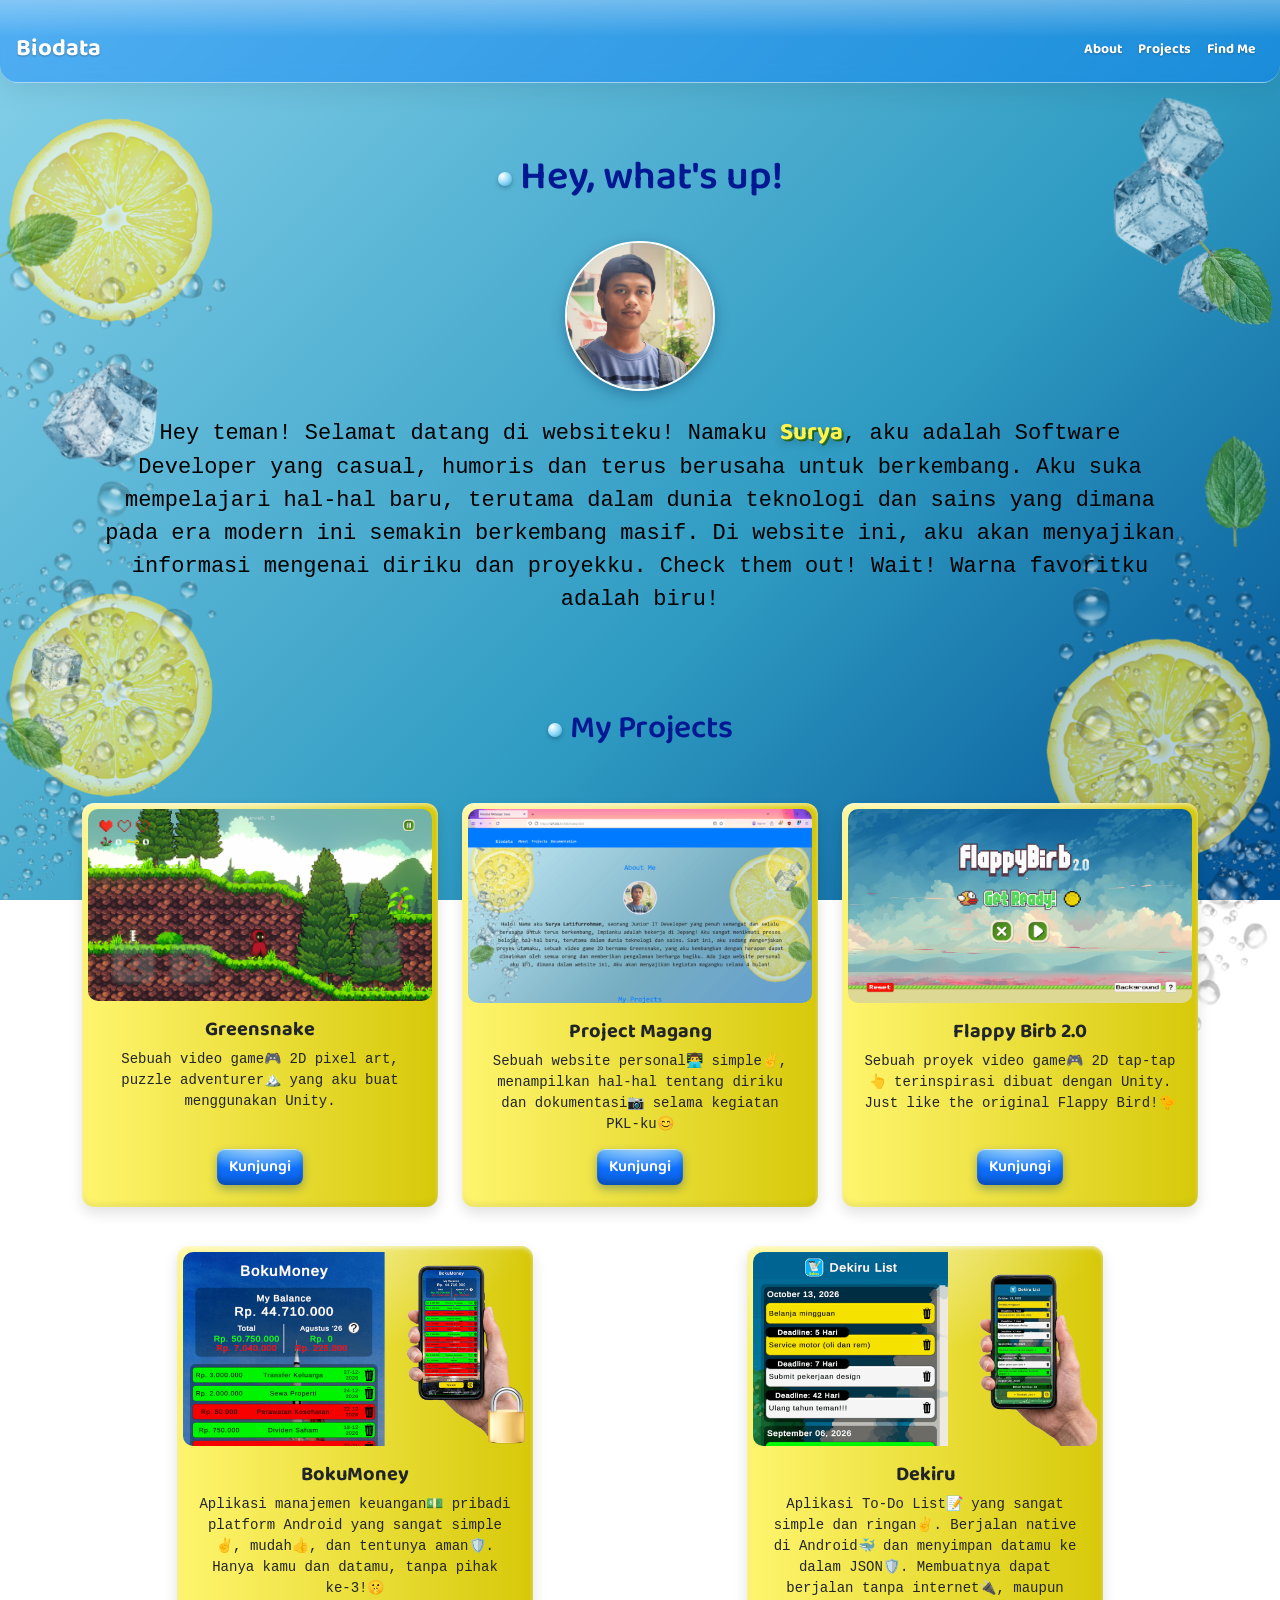
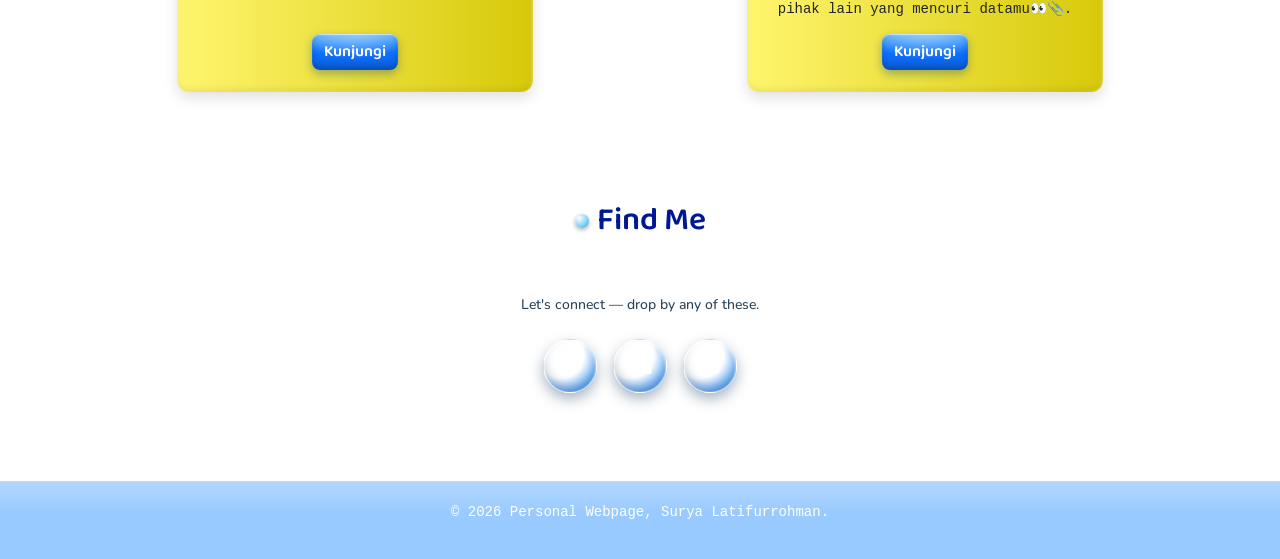
<file: index.html>
<!DOCTYPE html>
<html lang="en">
  <head>
    <meta charset="UTF-8" />
    <meta name="viewport" content="width=device-width, initial-scale=1.0" />
    <meta
      name="description"
      content="Surya Latifurrohman — Junior Software Developer. Personal site and project showcase."
    />
    <title>Surya the Website</title>
    <link rel="icon" type="image/x-icon" href="media/lemon.ico" />

    <!-- Fonts -->
    <link rel="preconnect" href="https://fonts.googleapis.com" />
    <link rel="preconnect" href="https://fonts.gstatic.com" crossorigin />
    <link
      href="https://fonts.googleapis.com/css2?family=JetBrains+Mono:wght@400;500;600;700&family=Inter:wght@400;500;600&display=swap"
      rel="stylesheet"
    />

    <!-- CSS links -->
    <link
      href="https://cdn.jsdelivr.net/npm/bootstrap@5.1.3/dist/css/bootstrap.min.css"
      rel="stylesheet"
    />
    <link
      rel="stylesheet"
      href="https://cdn.jsdelivr.net/npm/bootstrap-icons@1.11.3/font/bootstrap-icons.css"
    />
    <link rel="stylesheet" href="style.css" />
  </head>

  <body>
    <!-- Navbar -->
    <nav class="navbar navbar-dark navbar-expand-lg">
      <div class="container-fluid mt-3 ms-1 me-1">
        <!-- Navbar brand and toggle button -->
        <a class="navbar-brand" href="#">Biodata</a>
        <button
          class="navbar-toggler"
          type="button"
          data-bs-toggle="collapse"
          data-bs-target="#navbarNav"
          aria-controls="navbarNav"
          aria-expanded="false"
          aria-label="Toggle navigation"
        >
          <span class="navbar-toggler-icon"></span>
        </button>

        <!-- Navbar links (collapsed on small screens) -->
        <div class="collapse navbar-collapse" id="navbarNav">
          <div class="navbar-nav ms-auto">
            <a class="nav-link" href="#about">About</a>
            <a class="nav-link" href="#projects">Projects</a>
            <a class="nav-link" href="#contacts">Find Me</a>
          </div>
        </div>
      </div>
    </nav>

    <!-- About Me Section -->
    <section id="about" class="container px-4 text-center">
      <h2 class="section-title fs-1">Hey, what's up!</h2>

      <!-- Foto Profil -->
      <div class="mb-4">
        <img
          src="media/profile.jpeg"
          alt="Profile Picture"
          class="profile-img rounded-circle"
          id="profileImg"
        />
      </div>

      <!-- Deskripsi -->
      <p class="mt-3 text-fade-in about-main-fs">
        Hey teman! Selamat datang di websiteku! Namaku
        <span class="text-highlight">Surya</span>, aku adalah Software Developer
        yang casual, humoris dan terus berusaha untuk berkembang. Aku suka
        mempelajari hal-hal baru, terutama dalam dunia teknologi dan sains yang
        dimana pada era modern ini semakin berkembang masif. Di website ini, aku
        akan menyajikan informasi mengenai diriku dan proyekku. Check them out!
        Wait! Warna favoritku adalah biru!
      </p>
    </section>

    <!-- Projects Section -->
    <section id="projects" class="container">
      <h2 class="section-title text-center py-4">My Projects</h2>

      <div class="row g-4">
        <!-- Project 1 -->
        <div class="col-md-4 mb-3 col-12 reveal">
          <div class="card project-card">
            <img
              src="media/greensnake/banner.png"
              class="card-img-top"
              alt="Greensnake"
            />

            <div class="card-body">
              <h5 class="card-title">Greensnake</h5>

              <p class="card-text mb-1">
                Sebuah video game🎮 2D pixel art, puzzle adventurer🏔️ yang aku
                buat menggunakan Unity.
              </p>

              <a
                class="btn btn-primary project-btn"
                href="https://suryalative51.github.io/personal-webpage.github.io/project1.html"
                target="_blank"
                rel="noopener"
                >Kunjungi</a
              >
            </div>
          </div>
        </div>

        <!-- Project 2 -->
        <div class="col-md-4 mb-3 col-12 reveal">
          <div class="card project-card">
            <img
              src="media/magang/banner.png"
              class="card-img-top"
              alt="Website Magang"
            />
            <div class="card-body">
              <h5 class="card-title">Project Magang</h5>
              <p class="card-text mb-1">
                Sebuah website personal👨‍💻 simple✌️, menampilkan hal-hal tentang
                diriku dan dokumentasi📷 selama kegiatan PKL-ku😊
              </p>
              <a
                class="btn btn-primary project-btn"
                href="https://suryalative51.github.io/personal-webpage.github.io/"
                target="_blank"
                rel="noopener"
                >Kunjungi</a
              >
            </div>
          </div>
        </div>

        <!-- Project 3 -->
        <div class="col-md-4 mb-3 col-12 reveal">
          <div class="card project-card">
            <img
              src="media/flappybirb/banner.png"
              class="card-img-top"
              alt="FlappyBirb 2.0"
            />
            <div class="card-body">
              <h5 class="card-title">Flappy Birb 2.0</h5>
              <p class="card-text mb-1">
                Sebuah proyek video game🎮 2D tap-tap👆 terinspirasi dibuat
                dengan Unity. Just like the original Flappy Bird!🐤
              </p>
              <!-- Bro flappy birb has its own web. redirect it there -->
              <a
                class="btn btn-primary project-btn"
                href="https://suryalative51.github.io/FlappyBirb2"
                target="_blank"
                rel="noopener"
                >Kunjungi</a
              >
            </div>
          </div>
        </div>

        <!-- Project 4 -->
        <div class="col-md-4 mb-3 col-12 reveal">
          <div class="card project-card">
            <img
              src="media/bokumoney/banner.png"
              class="card-img-top"
              alt="BokuMoney"
            />
            <div class="card-body">
              <h5 class="card-title">BokuMoney</h5>
              <p class="card-text mb-1">
                Aplikasi manajemen keuangan💵 pribadi platform Android yang
                sangat simple✌️, mudah👍, dan tentunya aman🛡️. Hanya kamu dan
                datamu, tanpa pihak ke-3!🤫
              </p>
              <a
                class="btn btn-primary project-btn"
                href="https://suryalative51.github.io/bokumoney"
                target="_blank"
                rel="noopener"
                >Kunjungi</a
              >
            </div>
          </div>
        </div>

        <!-- Project 5 -->
        <div class="col-md-4 mb-3 col-12 reveal">
          <div class="card project-card">
            <img
              src="media/dekiru/banner.png"
              class="card-img-top"
              alt="Dekiru"
            />
            <div class="card-body">
              <h5 class="card-title">Dekiru</h5>
              <p class="card-text mb-1">
                Aplikasi To-Do List📝 yang sangat simple dan ringan✌️. Berjalan
                native di Android🐳 dan menyimpan datamu ke dalam JSON🛡️.
                Membuatnya dapat berjalan tanpa internet🔌, maupun pihak lain
                yang mencuri datamu👀📎.
              </p>
              <a
                class="btn btn-primary project-btn"
                href="https://suryalative51.github.io/dekiru"
                target="_blank"
                rel="noopener"
                >Kunjungi</a
              >
            </div>
          </div>
        </div>

        <!-- End of container -->
      </div>
    </section>

    <!-- Find Me Section -->
    <section id="contacts" class="container">
      <h2 class="section-title text-center py-4">Find Me</h2>
      <p class="contact-tagline">Let's connect — drop by any of these.</p>
      <!-- TODO: swap these # placeholders for your real profile links -->
      <div class="d-flex justify-content-center gap-3 pb-5 flex-wrap">
        <a
          href="https://github.com/suryalative51/"
          class="social-link"
          aria-label="GitHub"
          target="_blank"
          rel="noopener"
        >
          <i class="bi bi-github"></i>
        </a>
        <a
          href="https://www.linkedin.com/in/surya-latifurrohman-613374427?utm_source=share_via&utm_content=profile&utm_medium=member_android"
          class="social-link"
          aria-label="LinkedIn"
          target="_blank"
          rel="noopener"
        >
          <i class="bi bi-linkedin"></i>
        </a>
        <a
          href="https://www.instagram.com/taiyou.jpn/"
          class="social-link"
          aria-label="Instagram"
          target="_blank"
          rel="noopener"
        >
          <i class="bi bi-instagram"></i>
        </a>
      </div>
    </section>

    <!-- Footer -->
    <footer class="footer">
      <p>&copy; 2026 Personal Webpage, Surya Latifurrohman.</p>
    </footer>

    <!-- Bootstrap JS and Dependencies -->
    <script src="script.js" defer></script>
    <script
      src="https://cdn.jsdelivr.net/npm/bootstrap@5.1.3/dist/js/bootstrap.bundle.min.js"
      defer
    ></script>
  </body>
</html>
</file>
<file: style.css>
﻿/* ============================================================
   Frutiger Aero gloss pass — same layout, same keyframes, same
   hover mechanics as the original file. Only the *materials*
   changed: gradients, glass shine layers, bevels, and a bubblier
   type pairing. Nothing here alters timing/transform values that
   existed before.
   ============================================================ */

@import url("https://fonts.googleapis.com/css2?family=Baloo+2:wght@500;600;700;800&family=Nunito:wght@400;600;700&display=swap");

:root {
  --clr-sky: rgb(134, 209, 234);
  --clr-ocean: rgb(47, 155, 194);
  --clr-abyss: rgb(0, 79, 148);
  --clr-lemon: #fff56e;
  --clr-lemon-deep: #d7c909;
  --font-display: "Baloo 2", "Courier New", Courier, monospace;
  --font-body: "Nunito", "Courier New", Courier, monospace;
}

body {
  font-family: monospace;
  font-weight: 500;

  background: linear-gradient(
    135deg,
    var(--clr-sky) 0%,
    var(--clr-ocean) 60%,
    var(--clr-abyss) 100%
  );
  color: #000000;
  text-align: center;
  min-height: 100vh; /* was 100vh flat — clipped the bg past the first screen */
  margin: 0;
  padding: 0;
  background-size: cover;
  background-attachment: fixed;
}

.row {
  display: flex; /* Flexbox layout */
  justify-content: space-around; /* Space the images evenly */
  flex-wrap: wrap; /* Allow wrapping if the screen is too small */
}

.col {
  text-align: center; /* Center the text below each image */
}

.card {
  border: none;
}

.bg-container {
  position: fixed;
  top: 0;
  left: 0;
  width: 100vw;
  height: 100vh;
  z-index: -99;
  pointer-events: none;
}

/* Jelly button — same radius/shape as before, glossy Aqua-style finish */
.btn-primary {
  border-radius: 8px;
  border: none;
  font-family: var(--font-display);
  font-weight: 600;
  background-image: radial-gradient(
      130% 180% at 50% -30%,
      rgba(255, 255, 255, 0.6),
      transparent 55%
    ),
    linear-gradient(180deg, #4dabf7 0%, #0d6efd 55%, #0b5ed7 100%);
  box-shadow: inset 0 1px 1px rgba(255, 255, 255, 0.65),
    inset 0 -3px 6px rgba(0, 20, 60, 0.25), 0 4px 10px rgba(0, 60, 120, 0.35);
  transition: transform 0.2s ease, box-shadow 0.2s ease;
}

.btn-primary:hover {
  transform: translateY(-2px);
  box-shadow: inset 0 1px 1px rgba(255, 255, 255, 0.75),
    inset 0 -3px 6px rgba(0, 20, 60, 0.3), 0 8px 18px rgba(0, 60, 120, 0.45);
}

.btn-primary:active {
  transform: translateY(0);
  box-shadow: inset 0 2px 6px rgba(0, 20, 60, 0.35);
}

/* --- SKEUOMORPHIC NAVBAR (Aero Glass) --- */
.navbar {
  background-image: linear-gradient(rgba(255, 255, 255, 0.3), transparent 45%),
    linear-gradient(rgba(0, 123, 255, 0.4), rgba(0, 123, 255, 0.4));
  backdrop-filter: blur(8px); /* The "Aero" Blur */
  -webkit-backdrop-filter: blur(8px);
  box-shadow: 0 4px 30px rgba(0, 0, 0, 0.1); /* Floating effect */
  border-radius: 0 0 18px 18px; /* Rounded bottom corners (very Y2K/Aero) */
  border-bottom: 1px solid rgba(255, 255, 255, 0.35);
  padding: 10px 0;
  margin-top: 0;
}

.navbar a {
  color: white !important;
  text-shadow: 0 1px 2px rgba(0, 0, 0, 0.3); /* Text legibility on glass */
  font-family: var(--font-display);
  font-weight: bold;
  transition: all 0.2s ease;
}

.navbar a:hover {
  text-shadow: 0 0 8px rgba(255, 255, 255, 0.8); /* Glow effect */
}

.navbar-brand {
  color: #fff !important;
  text-shadow: 0 2px 4px rgba(0, 0, 0, 0.4);
  font-family: var(--font-display);
  font-size: 1.5rem;
}

/* Little glass bubble around the hamburger icon */
.navbar-toggler {
  border: none;
  border-radius: 50%;
  padding: 0.4rem 0.5rem;
  background: radial-gradient(
      circle at 35% 30%,
      rgba(255, 255, 255, 0.8),
      rgba(255, 255, 255, 0.15) 60%
    ),
    rgba(255, 255, 255, 0.12);
  box-shadow: inset 0 1px 2px rgba(255, 255, 255, 0.6),
    0 2px 6px rgba(0, 40, 80, 0.25);
}

.navbar-toggler:focus {
  box-shadow: inset 0 1px 2px rgba(255, 255, 255, 0.6),
    0 0 0 3px rgba(255, 255, 255, 0.4);
}

.glassmorphism {
  /* Glassmorphism effect */
  backdrop-filter: blur(8px);
  -webkit-backdrop-filter: blur(8px);
}

.container {
  margin-top: 70px;
}

.profile-img {
  width: 150px;
  height: 150px;
  border-radius: 50%;
  object-fit: cover;
  border: 2px solid #fefefe;
  margin-top: 10px;
  transition: transform 0.3s ease, box-shadow 0.3s ease;

  /* Glass-orb shading: light from upper-left, soft shadow lower-right */
  box-shadow: inset 0 6px 10px rgba(255, 255, 255, 0.55),
    inset 0 -8px 14px rgba(0, 0, 0, 0.18), 0 4px 14px rgba(0, 40, 80, 0.35);
}

.profile-img:hover {
  transform: scale(1.1);
  box-shadow: 0px 0px 30px rgba(0, 123, 255, 0.7);
}

.section-title {
  color: #001892;
  font-family: var(--font-display);
  font-weight: 600;
  margin-bottom: 30px;
}

/* Tiny glossy bubble marker — the "bubbly skeuomorphic icon" touch */
.section-title::before {
  content: "";
  display: inline-block;
  width: 14px;
  height: 14px;
  margin-right: 8px;
  border-radius: 50%;
  background: radial-gradient(
    circle at 30% 28%,
    #ffffff,
    #8ad6f5 55%,
    #2f9bc2 100%
  );
  box-shadow: 0 2px 4px rgba(0, 40, 80, 0.35);
  vertical-align: middle;
}

.text-highlight {
  color: #fff44f;
  font-family: var(--font-display);
  /* Layered "candy" shadow — keeps the original green, adds depth */
  text-shadow: 1px 1px 0 #2f7d32, 2px 2px 0 #1e5c22,
    0 4px 10px rgba(0, 0, 0, 0.25);
  font-weight: bold;
  /* font-style: italic; */
  font-size: 110%;
}

/* For project cards */
.project-card {
  position: relative;
  background-image: radial-gradient(
      120% 60% at 30% -10%,
      rgba(255, 255, 255, 0.65),
      transparent 60%
    ),
    linear-gradient(to right, #fff56e, #d7c909);
  border-radius: 12px;
  margin-bottom: 10px;
  height: 100%;
  padding: 6px;
  overflow: hidden;
  box-shadow: inset 0 2px 4px rgba(255, 255, 255, 0.6),
    inset 0 -3px 6px rgba(0, 0, 0, 0.08), 0 6px 14px rgba(0, 0, 0, 0.12);

  transition: transform 0.5s ease, box-shadow 0.5s ease;

  will-change: transform;
}

.card-title {
  font-family: var(--font-display);
  font-weight: 700;
}

/* Gradient overlay (smooth direction fade) */
.project-card::before {
  content: "";
  position: absolute;
  inset: 0;
  background-image: linear-gradient(to bottom, #f4ec83, #e3d834);
  opacity: 0;
  transition: opacity 0.5s ease;
  z-index: 0;
}

/* Glow layer */
.project-card::after {
  content: "";
  position: absolute;
  inset: -2px;
  border-radius: 12px;
  background: radial-gradient(circle at 50% 50%, #fff34f80, transparent 70%);
  opacity: 0;
  transition: opacity 0.5s ease;
  z-index: -1;
}

/* Keep content above overlays */
.project-card > * {
  z-index: 1;
}

/* Hover effect */
.project-card:hover {
  transform: translateY(-12px) scale(1.05);
  box-shadow: 0px 20px 40px rgba(255, 243, 79, 0.4);
  cursor: pointer;
}

.project-card:hover::before {
  opacity: 1;
}

.project-card:hover::after {
  opacity: 1;
}

.text-fade-in {
  opacity: 0;
  animation: fadeIn 3s forwards;
}

/* Card body lays out as a column so the visit button can pin itself
   to the bottom via margin-top: auto — no absolute positioning, so
   nothing competes with the hover-lift transform on .btn-primary */
.card-body {
  display: flex;
  flex-direction: column;
  align-items: center;
  text-align: center;
}

.project-btn {
  margin-top: auto;
}

.project-card img,
.docs-card img {
  border-radius: 10px;
}

.project-banner {
  border-radius: 10px;
  border: 3px solid #fff34fde;
  box-shadow: inset 0 3px 8px rgba(255, 255, 255, 0.5), 0 8px 90px #fff34fde;
  margin-bottom: 35px;
  margin-top: 15px;
  width: 65%;
}

.project-about {
  font-size: 20px;
  border-radius: 10px;
  background: rgba(0, 123, 255, 0.35);
  box-shadow: inset 0 2px 6px rgba(255, 255, 255, 0.35),
    0 8px 20px rgba(0, 123, 255, 0.8);
  margin-left: 1%;
  margin-right: 1%;
  padding: 3%;
}

.about-main-fs {
  font-size: 20px;
  font-weight: normal;
}

/* For documentation cards */
/* For the card images */
.card-img-top {
  width: 100%; /* Ensure image fills the width of the card */
  height: auto; /* Maintain aspect ratio */
  object-fit: contain; /* Ensures image fits well without distortion */
  border-radius: 10px; /* Optional: rounded corners for images */
  transition: transform 0.3s ease; /* Smooth zoom effect */
}

/* Here are the code for masonry effect */
.masonry-container {
  text-align: center;
  column-count: 5;
  column-gap: 1rem;
  padding: 1rem;
}

.masonry-item {
  display: inline-block;
  width: 100%;
  margin-bottom: 1rem;
  border-radius: 10px;
  box-shadow: 0 4px 6px rgba(0, 0, 0, 0.1);
  transition: transform 0.3s ease, box-shadow 0.3s ease;

  /* Glassmorphism effect, with a glossy sheen laid over the top */
  background-image: radial-gradient(
      120% 60% at 30% -10%,
      rgba(255, 255, 255, 0.5),
      transparent 60%
    ),
    linear-gradient(rgba(0, 123, 255, 0.35), rgba(0, 123, 255, 0.35));
  backdrop-filter: blur(6px);
  -webkit-backdrop-filter: blur(6px);
}

.masonry-item:hover {
  transform: scale(1.1);
  background: rgba(0, 123, 255, 0.5);
  box-shadow: 0px 0px 30px rgba(0, 123, 255, 1);
}

@keyframes fadeIn {
  from {
    opacity: 0;
    transform: translateY(20px); /* Teks muncul dari bawah */
  }
  to {
    opacity: 1;
    transform: translateY(0);
  }
}

/* The Popup */
.popup {
  display: none; /* Hidden by default */
  position: fixed;
  top: 0;
  left: 0;
  right: 0;
  bottom: 0;
  background-color: rgba(0, 0, 0, 0.8); /* Dimmed background */
  justify-content: center;
  align-items: center;
  z-index: 999;
}

.popup-content {
  background: white;
  padding: 1%;
  text-align: center;
  max-width: 90%;
  max-height: 90%;
  overflow: auto;
  border-radius: 10px;
  box-shadow: 0 20px 50px rgba(0, 20, 40, 0.35),
    inset 0 2px 4px rgba(255, 255, 255, 0.6);
}

.popup-content img {
  max-width: 100%;
  height: auto;
}

/* Bubble-orb social icons for the Find Me section */
.social-link {
  width: 54px;
  height: 54px;
  display: inline-flex;
  align-items: center;
  justify-content: center;
  border-radius: 50%;
  color: #fff !important;
  font-size: 1.4rem;
  text-decoration: none;
  border: 1px solid rgba(255, 255, 255, 0.5);
  background: radial-gradient(
    circle at 32% 28%,
    rgba(255, 255, 255, 0.85),
    rgba(255, 255, 255, 0.15) 45%,
    rgba(0, 123, 255, 0.55) 75%
  );
  box-shadow: inset 0 2px 3px rgba(255, 255, 255, 0.7),
    inset 0 -6px 10px rgba(0, 40, 80, 0.25), 0 6px 14px rgba(0, 40, 80, 0.35);
  transition: transform 0.25s ease, box-shadow 0.25s ease;
}

.social-link:hover {
  transform: translateY(-4px) scale(1.06);
  box-shadow: inset 0 2px 3px rgba(255, 255, 255, 0.8),
    inset 0 -6px 10px rgba(0, 40, 80, 0.3), 0 10px 22px rgba(0, 40, 80, 0.45);
}

.social-link:active {
  transform: translateY(0) scale(0.96);
}

.contact-tagline {
  font-family: var(--font-body);
  color: #04233d;
  opacity: 0.85;
  margin-bottom: 24px;
}

.footer {
  background-image: linear-gradient(rgba(255, 255, 255, 0.25), transparent 40%),
    linear-gradient(rgba(0, 123, 255, 0.4), rgba(0, 123, 255, 0.4));
  backdrop-filter: blur(8px); /* The "Aero" Blur */
  -webkit-backdrop-filter: blur(8px);
  border-top: 1px solid rgba(255, 255, 255, 0.35);
  color: white;
  padding: 20px;
  text-align: center;
  margin-top: 40px;
}

/* HERE ARE CODE FOR ADJUSTING CONTENTS BASED ON SCREEN SIZE */
/* Make responsive adjustments for the masonry layout */

/* Mobile layout */
@media (max-width: 767.98px) {
  .project-card {
    width: 100%;
  }

  .project-card:hover {
  transform: translateY(-9px) scale(1);
  box-shadow: 0px 20px 40px rgba(255, 243, 79, 0.4);
  cursor: pointer;
}

  .project-card .card-img-top {
    width: 100%;
    height: auto;
    display: block;
    object-fit: cover;
  }

  .project-card .card-body {
    display: flex;
    flex-direction: column;
    align-items: center;
    text-align: center;
  }
}

/* For small screens (mobile) */
@media (max-width: 575.98px) {
  .masonry-container {
    column-count: 2; /* 2 columns for small screens */
  }

  body,
  .project-about {
    font-size: 10px;
  }

  .card-title {
    font-size: 1rem;
  }

  .project-btn {
    font-size: 0.9rem;
  }

  .about-main-fs {
    font-size: 13px;
  }

  .social-link {
    width: 44px;
    height: 44px;
    font-size: 1.2rem;
  }
}

/* For medium screens and up (tablets and larger) */
@media (min-width: 576px) {
  .masonry-container {
    column-count: 3; /* Optional: can adjust to 3 columns on tablet */
  }

  body {
    font-size: 13px;
  }
}

/* For large screens and up (desktop) */
@media (min-width: 992px) {
  .masonry-container {
    column-count: 5; /* Default: 5 columns on larger screens */
  }

  body {
    font-size: 14px;
  }

  .project-about,
  .about-main-fs {
    font-size: 22px;
  }
}
</file>
